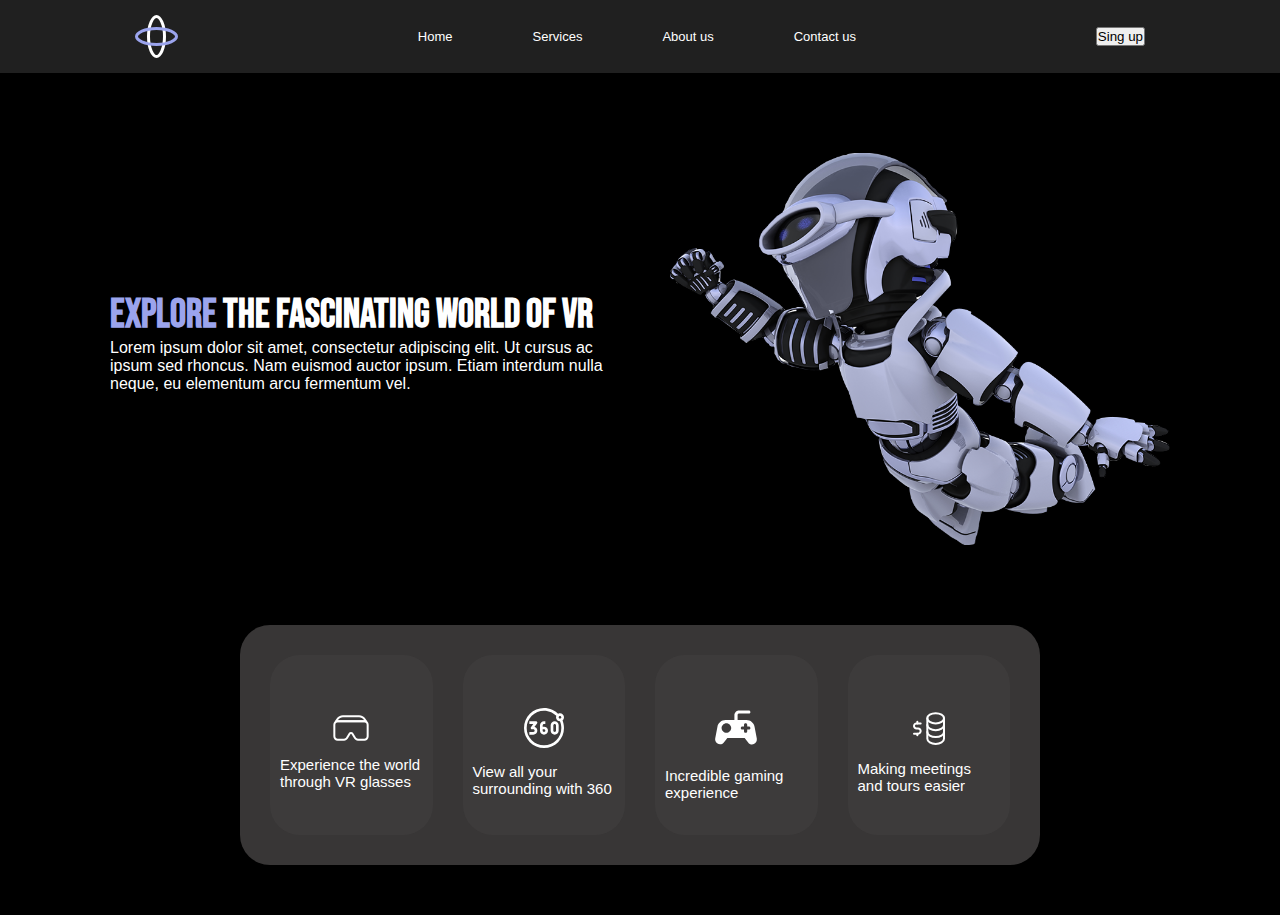
<file: Landing page 2/index.html>
<!DOCTYPE html>
<html lang="en">
<head>
    <meta charset="UTF-8">
    <meta name="viewport" content="width=device-width, initial-scale=1.0">
    <title>Virtual Reality Landing Page</title>
    <link rel="stylesheet" href="css.css">
</head>
<body>
    <header class="cabecalho">
        <img class="cabecalho-img" src="images/Logofi.svg" alt="Uma simples logo moderna">
        <nav class="cabecalho-nav">
            <a class="cabecalho-nav-item" href="#">Home</a>
            <a class="cabecalho-nav-item" href="#">Services</a>
            <a class="cabecalho-nav-item" href="#">About us</a>
            <a class="cabecalho-nav-item" href="#">Contact us</a>
        </nav>

        <button>Sing up</button>

    </header>

    <main class="conteudo">
        <section class="conteudo-texto">
            <h1 class="conteudo-texto-titulo"><strong>Explore</strong> the fascinating world of VR</h1>
            <p class="conteudo-texto-paragrafo">Lorem ipsum dolor sit amet, consectetur adipiscing elit. Ut cursus ac ipsum sed rhoncus. Nam euismod auctor ipsum. Etiam interdum nulla neque, eu elementum arcu fermentum vel.</p>
            <button class="conteudo-texto-botao">Click here</button>
        </section>
        
        <img class="conteudo-imagem" src="images/robot.png" alt="Imagem do robot">

    </main>

    <footer class="footer">    
        <div class="footer-pai">
            <div class="footer-block">
                <img src="images/oculos.svg" alt="Oculos">
                <p>Experience the world through VR glasses</p>
            </div>
            <div class="footer-block">
                <img src="images/360.svg" alt="360">
                <p>View all your surrounding with 360</p>
            </div>
            <div class="footer-block">
                <img src="images/joytick.svg" alt="joytick">
                <p>Incredible gaming experience</p>
            </div>
            <div class="footer-block">
                <img src="images/money.svg" alt="money">
                <p>Making meetings and tours easier</p>
            </div>
        </div>

    </footer>
    
</body>
</html>
</file>
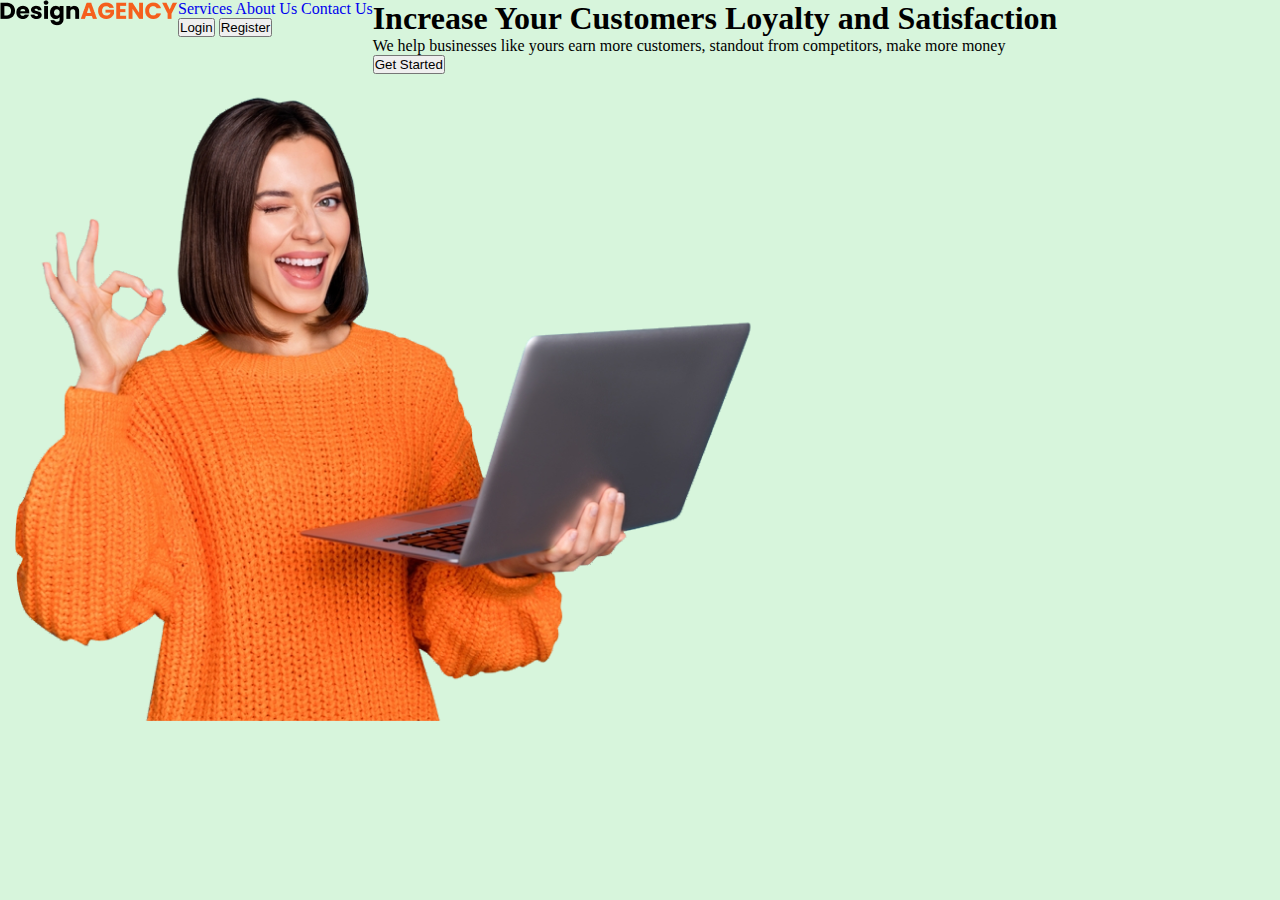
<file: Landing page 3/index.html>
<!DOCTYPE html>
<html lang="en">
<head>
    <meta charset="UTF-8">
    <meta name="viewport" content="width=device-width, initial-scale=1.0">
    <link rel="stylesheet" href="css.css">
    <title>Document</title>
</head>
<body>

    <header class="header">

        <section class="header-section1">
            <img class="header-logo" src="img/DesignAGENCY.png" alt="Logo da empresa">
        </section>

        <section class="header-section2">
            <nav class="header-nav">
                <a class="header-nav-item" href="#">Services</a>
                <a class="header-nav-item" href="#">About Us</a>
                <a class="header-nav-item" href="#">Contact Us</a>
            </nav>

            <button class="header-button">Login</button>

            <button class="header-button2">Register</button>
        </section>

    </header>
<br>
    <body class="main">
        <section class="main-section">
            <h1 class="main-section-title">Increase Your Customers Loyalty and Satisfaction</h1>
            <p class="main-section-text">We help businesses like yours earn more customers, standout from competitors,  make more money</p>
            <button class="main-section-button">Get Started</button>
        </section>

        <section>
            <img src="img/Header Lady 1.png" alt="Mulher segurando notbook">
        </section>
    </body>

    <footer>
        <div>

        </div>

    </footer>
    
</body>
</html>
</file>
<file: Landing page 2/css.css>
@import url('https://fonts.googleapis.com/css2?family=Bebas+Neue&display=swap');

* {
    margin: 0;
    padding: 0;
    box-sizing: border-box;
    text-decoration: none;
}

body {
    background-color: #000;

}

.cabecalho {
    display: flex;
    flex-direction: row;
    justify-content: space-around;
    align-items: center;
    padding: 15px;
    background-color: #202020;
}

.cabecalho-nav {
    display: flex;
    gap: 80px;
}

.cabecalho-nav-item {
    color: #FFF;
    font-family: 'Lucida Sans', 'Lucida Sans Regular', 'Lucida Grande', 'Lucida Sans Unicode', Geneva, Verdana, sans-serif;
    font-size: 13px;
}

.conteudo {
    display: flex;
    flex-direction: row;
    justify-content: space-around;
    align-items: center;
    flex-wrap: wrap;
    margin: 80px;
}

.conteudo-texto {
    display: flex;
    flex-direction: column;
    max-width: 500px;
}

.conteudo-texto-titulo {
    font-family: 'Bebas Neue', sans-serif;
    color: #FFF;
    font-size: 40px;
}

.conteudo-texto-titulo strong {
    color: #9BA4ED;
}

.conteudo-texto-paragrafo {
    color: #FFF;
    font-family: 'Lucida Sans', 'Lucida Sans Regular', 'Lucida Grande', 'Lucida Sans Unicode', Geneva, Verdana, sans-serif;
}

.conteudo-texto-botao {
    width: 120px;
    background: none;
    border: #FFF;
}

.conteudo-imagem {
    width: 100%;
    width: 500px;
}




.footer {    
    display: block;
    margin: 0 auto;
    margin-bottom: 50px;


    background-color: rgba(62, 60, 60, 0.90);
    border-radius: 30px;
    padding: 30px;
    width: 800px;
    
}

.footer-pai {
    display: flex;
    flex-direction: row;
    align-items: center;
    justify-content: space-around;
    gap: 30px;
}

.footer-block {
    display: flex;
    flex-direction: column;
    justify-content: center;
    align-items: center;
    padding: 10px;
    border-radius: 30px;
    background-color: #3E3C3CE5;
    width: 180px;
    height: 180px;
}

.footer-block img {
    padding: 15px;
}

.footer-block p {
    color: #FFF;
    font-family: 'Lucida Sans', 'Lucida Sans Regular', 'Lucida Grande', 'Lucida Sans Unicode', Geneva, Verdana, sans-serif;
    font-size: 15px;
    
}
</file>
<file: Landing page 3/css.css>
*{
    margin: 0;
    padding: 0;
    box-sizing: border-box;
    text-decoration: none;
}

body{
    background-color: #D7F5DC;
}

.header{
    display: flex;
    justify-content: space-around;
    flex-wrap: wrap;
}



.main {
    display: flex;
    flex-direction: row;
    flex-wrap: wrap;
}
</file>
